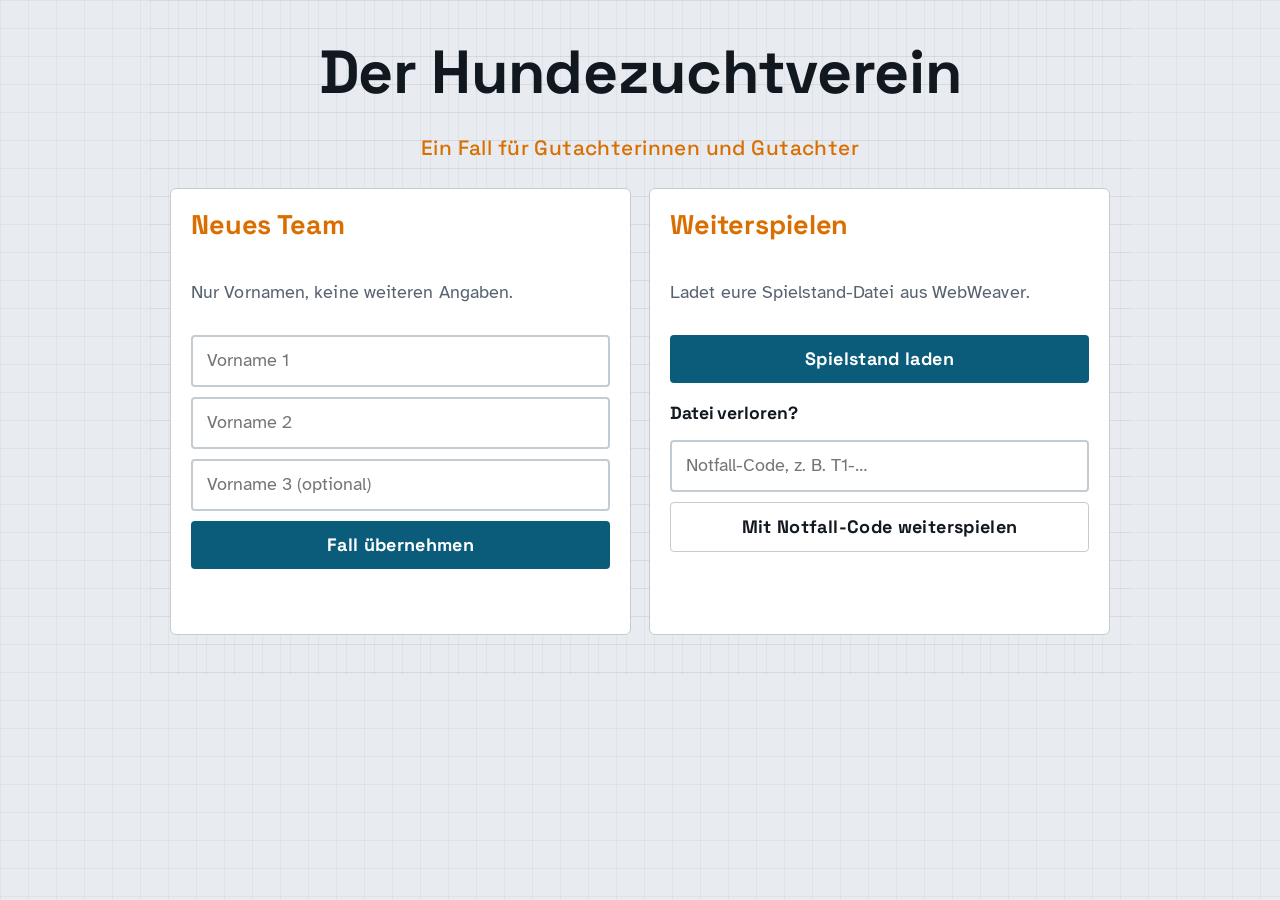
<file: index.html>
<!DOCTYPE html>
<html lang="de">
<head>
<meta charset="utf-8">
<meta name="viewport" content="width=device-width, initial-scale=1, viewport-fit=cover">
<meta name="robots" content="noindex">
<title>Der Hundezuchtverein</title>
<link rel="stylesheet" href="engine/tresor.css?v=20261111a">
</head>
<body>
<div id="preview-hint">Das Spiel wird geladen …<br><br>Bleibt diese Meldung stehen, öffnet den Link in Safari und ladet die Seite neu.<br>Hilft das nicht, fehlen Dateien: Bitte der Lehrkraft Bescheid geben.</div>
<main id="start"></main>
<script src="engine/tresor.js?v=20261111a"></script>
<script>
TRESOR.start({
  base: '',
  intro: [
    { from: 'erzaehler', text: 'Ihr arbeitet im Büro für Tiergenetik. Euer Team ({team}) wird gerufen, wenn jemand Zahlen und Behauptungen gegeneinander hält und niemand mehr weiß, wer recht hat.\n\nIhr seid Gutachterinnen und Gutachter. Ihr urteilt nicht nach Gefühl, sondern nach Belegen.' },
    { from: 'kemal', text: 'Guten Morgen. Ich bin Kemal Aydın von der Geschäftsstelle des Zuchtvereins. Wir haben ein Problem, und es ist ein ernstes.\n\nVor vier Wochen hat Frau Sommer bei uns einen Welpen gekauft. Seit gestern liegt ihr Brief auf meinem Tisch: Sie hält unser Zuchtbuch für falsch und fordert 1.800 Euro zurück.' },
    { from: 'kemal', text: 'Der Vorstand weiß nicht, wer recht hat. Enthält das Zuchtbuch Fehler, verliert der Verein seine Zuchtzulassung. Stimmt es und wir zahlen trotzdem, ist das Geld des Vereins weg.\n\nIn drei Wochen tagt der Vorstand. Bis dahin braucht er euer Gutachten.' },
    { from: 'kemal', text: 'Das Gutachten hat sechs Teile: Drei schreibt ihr im Spiel, drei im Unterricht. Es geht um Genetik: Wie werden Merkmale von den Eltern an die Nachkommen weitergegeben? Heute prüft ihr Teil 1: Was behauptet Frau Sommer, und was steht wirklich im Zuchtbuch?\n\nBrief, Zuchtbuch und Fotos sind nachempfunden und für das Spiel vereinfacht. Die Bilder sind KI-Bilder.' },
    { from: 'kemal', text: 'Hinter jedem Rätsel steckt dieselbe Frage: Was belegt das, und was nicht? Kommt ihr nicht weiter, gibt es Tipps. Eine Lösung bekommt ihr nur, wenn ihr sie im Logbuch erklärt.\n\nViel Erfolg, {team}. Das Vereinsbüro ist offen.' }
  ],
  rooms: [
    { title: 'Das Vereinsbüro', place: 'Raum 1 · Der Brief der Käuferin', href: 'raum1/index.html', color: '#0B5C7A' },
    { title: 'Das Zuchtlabor', place: 'Raum 2 · Eigene Zuchtversuche', href: 'raum2/index.html', color: '#1F7A4D' },
    { title: 'Die Zwinger-Stube', place: 'Raum 3 · Der Einspruch des Züchters', href: 'raum3/index.html', color: '#D96F00' }
  ]
});
</script>
</body>
</html>
</file>
<file: engine/tresor.css>
/* HUNDEZUCHTVEREIN · sachlicher Akten-Look für Klasse 10 (Kopie der Engine-Gestaltung, bewusst anders als das Evolutionsspiel) */
@font-face { font-family: "Grotesk"; src: url("fonts/space-grotesk-latin-500-normal.woff2") format("woff2"); font-weight: 500; font-display: swap; }
@font-face { font-family: "Grotesk"; src: url("fonts/space-grotesk-latin-700-normal.woff2") format("woff2"); font-weight: 700; font-display: swap; }
@font-face { font-family: "PlexMono"; src: url("fonts/ibm-plex-mono-latin-400-normal.woff2") format("woff2"); font-weight: 400; font-display: swap; }
@font-face { font-family: "PlexMono"; src: url("fonts/ibm-plex-mono-latin-500-normal.woff2") format("woff2"); font-weight: 500; font-display: swap; }
@font-face { font-family: "Atkinson"; src: url("fonts/atkinson-hyperlegible-latin-400-normal.woff2") format("woff2"); font-weight: 400; font-display: swap; }
@font-face { font-family: "Atkinson"; src: url("fonts/atkinson-hyperlegible-latin-700-normal.woff2") format("woff2"); font-weight: 700; font-display: swap; }

:root {
  --night: #E8ECF0; --panel: rgba(255, 255, 255, .98); --panel-solid: #FFFFFF; --line: #C3CBD3;
  --ink: #12181F; --muted: #586370; --brass: #0B5C7A; --brass-hi: #D96F00; --ok: #1F7A4D; --no: #B42318;
  --paper: #F6F8FA; --paper-ink: #12181F;
  --card: #FFFFFF; --card-on: #D9EAF2; --line-hi: #6E8798; --on-accent: #FFFFFF; --stage-bg: #CBD3DA;
  --serif: "Grotesk", "Segoe UI", system-ui, sans-serif;
  --mono: "PlexMono", ui-monospace, Menlo, Consolas, monospace;
  --sans: "Atkinson", -apple-system, "Segoe UI", system-ui, sans-serif;
  color-scheme: light;
}
*, *::before, *::after { box-sizing: border-box; }
html, body { height: 100%; margin: 0; }
body { background: var(--night); color: var(--ink); font-family: var(--sans); font-size: 18px; line-height: 1.55;
  -webkit-text-size-adjust: 100%; -webkit-tap-highlight-color: transparent; }
h1, h2, h3 { font-family: var(--serif); font-weight: 700; line-height: 1.15; margin: 0 0 .4em; }
button, input, textarea { font: inherit; color: inherit; }
:focus-visible { outline: 3px solid var(--brass-hi); outline-offset: 3px; }
.muted { color: var(--muted); } .small { font-size: .85em; }

/* Vorschau-Hinweis (wird vom Skript entfernt) */
#preview-hint { position: fixed; top: 0; right: 0; bottom: 0; left: 0; z-index: 999; background: var(--night); display: flex; align-items: center; justify-content: center;
  text-align: center; padding: 30px; font-size: 1.3rem; }

.hot:focus-visible { box-shadow: 0 0 0 3px var(--brass-hi); }
.team-bar { color: var(--brass-hi); }
.warn { border: 1px solid var(--no); border-radius: 4px; padding: 12px 14px; background: rgba(229,154,138,.08); }

/* Knöpfe */
.btn { display: inline-flex; align-items: center; justify-content: center; min-height: 48px; padding: 10px 20px; border-radius: 4px;
  border: 0; background: var(--brass); color: var(--on-accent); font-weight: 700; cursor: pointer; text-decoration: none; }
.btn:active { transform: translateY(1px); }
.btn.ghost { background: transparent; color: var(--ink); border: 1.5px solid var(--line); }
.btn.small { min-height: 44px; padding: 8px 14px; font-size: .95rem; }
.row { display: flex; gap: 10px; flex-wrap: wrap; align-items: center; margin-top: 12px; }
.row.end { justify-content: flex-end; } .row.center { justify-content: center; }
.stack { display: grid; gap: 10px; }
input[type=text], textarea { width: 100%; min-height: 48px; padding: 10px 14px; border-radius: 4px; border: 2px solid var(--line);
  background: #FFFFFF; color: var(--ink); -webkit-user-select: text; user-select: text; }
.row input[type=text] { flex: 1; min-width: 200px; width: auto; }
textarea { resize: vertical; line-height: 1.5; }
.code-in { font-family: var(--serif); font-size: 1.35rem; letter-spacing: .12em; text-transform: uppercase; }
.feedback { min-height: 1.5em; margin-top: 8px; font-weight: 700; }
.feedback.no { color: var(--no); } .feedback.ok { color: var(--ok); }

/* Raum */
.stage { position: fixed; top: 0; right: 0; bottom: 0; left: 0; overflow: hidden; display: flex; align-items: center; justify-content: center; background: var(--stage-bg);
  padding-top: env(safe-area-inset-top, 0px); padding-bottom: env(safe-area-inset-bottom, 0px); -webkit-user-select: none; user-select: none; touch-action: manipulation; }
.scene { position: relative; overflow: hidden; }
.scene-bg { position: absolute; top: 0; right: 0; bottom: 0; left: 0; width: 100%; height: 100%; object-fit: cover; }
.hot { position: absolute; background: transparent; border: 0; border-radius: 4px; cursor: pointer; padding: 0; transition: box-shadow .35s, background .35s; }
.hot.near, .hot.reveal { box-shadow: 0 0 0 2px rgba(217, 111, 0, .55), 0 0 26px rgba(217, 111, 0, .35) inset; background: rgba(217, 111, 0, .07); }
.dark { position: absolute; top: 0; right: 0; bottom: 0; left: 0; pointer-events: none; display: none; transition: opacity .5s;
  background: radial-gradient(circle at var(--x, 80%) var(--y, 75%), rgba(5, 8, 10, 0) 0, rgba(5, 8, 10, 0) 150px, rgba(5, 8, 10, .55) 260px, rgba(5, 8, 10, .8) 420px); }
.dark-mode .dark { display: block; }
.dark-mode.lights-on .dark { opacity: 0; }

.hud { position: absolute; top: 0; left: 0; right: 0; display: flex; justify-content: space-between; align-items: flex-start; gap: 12px;
  padding: calc(12px + env(safe-area-inset-top, 0px)) 16px 12px; pointer-events: none;
  background: linear-gradient(rgba(232, 236, 240, .92), rgba(232, 236, 240, 0)); }
.hud > * { pointer-events: auto; }
.hud-title strong { display: block; font-family: var(--serif); font-size: 1.45rem; text-shadow: 0 1px 6px rgba(232, 236, 240, .9); }
.hud-title span { color: var(--muted); font-size: .9rem; }
.hud-btns { display: flex; gap: 8px; flex-wrap: wrap; justify-content: flex-end; }
.hud-btn { min-height: 44px; padding: 8px 14px; border-radius: 4px; background: rgba(255, 255, 255, .94); border: 1px solid var(--line); cursor: pointer; }
.inv { position: absolute; left: 50%; transform: translateX(-50%); bottom: calc(12px + env(safe-area-inset-bottom, 0px));
  display: flex; gap: 8px; align-items: center; padding: 8px 12px; border-radius: 4px; background: rgba(255, 255, 255, .94); border: 1px solid var(--line); max-width: 94vw; overflow-x: auto; }
.inv-label { color: var(--muted); font-size: .8rem; margin-right: 4px; }
.inv-empty { color: var(--muted); font-size: .85rem; font-style: italic; }
.inv-item { min-height: 44px; padding: 6px 12px; border-radius: 4px; border: 1px solid var(--brass); background: rgba(11, 92, 122, .12); cursor: pointer; font-size: .9rem; }
.rotate { display: none; }
@media (orientation: portrait) and (max-width: 1100px) {
  .rotate { display: flex; position: absolute; top: 0; right: 0; bottom: 0; left: 0; z-index: 50; background: var(--night); align-items: center; justify-content: center; text-align: center; padding: 30px; font-size: 1.25rem; }
}

/* Dialoge */
.dlg { position: fixed; top: 0; right: 0; bottom: 0; left: 0; z-index: 100; background: rgba(18, 24, 31, .55); display: flex; align-items: center; justify-content: center;
  padding: calc(16px + env(safe-area-inset-top, 0px)) 16px calc(16px + env(safe-area-inset-bottom, 0px)); }
.dlg-card { position: relative; width: 100%; max-width: 760px; max-height: 100%; overflow: auto; -webkit-overflow-scrolling: touch;
  background: var(--panel); border: 1px solid var(--line); border-radius: 6px; padding: 22px 24px; box-shadow: 0 24px 70px rgba(18, 24, 31, .30); }
.dlg-card h2 { color: var(--brass-hi); font-size: 1.7rem; padding-right: 44px; }
.dlg-close { position: absolute; top: 10px; right: 10px; width: 44px; height: 44px; border: 0; border-radius: 50%; background: transparent; font-size: 1.8rem; line-height: 1; color: var(--muted); cursor: pointer; }
.dlg-card p { margin: .4em 0 .8em; }
.dlg-world { max-width: 620px; font-family: var(--serif); font-size: 1.2rem; }
.dlg-doc.notebook .doc-text, .dlg-doc.paper .doc-text, .dlg-doc.plaque .doc-text {
  background: var(--paper); color: var(--paper-ink); border-radius: 6px; padding: 18px 20px; font-family: var(--serif); font-size: 1.18rem; line-height: 1.55;
  box-shadow: 0 8px 24px rgba(18, 24, 31, .24); }
.dlg-doc.notebook .doc-text { font-style: italic; transform: rotate(-.5deg); }
.dlg-doc.plaque .doc-text { background: linear-gradient(135deg, #C9A35A, #9C7631); color: #22190A; font-style: normal; }
.dlg-lock { max-width: 560px; }
.dlg-done h2 { color: var(--ok); }

/* Nachrichten */
.msg { display: flex; gap: 14px; align-items: flex-start; margin: 10px 0; }
.msg-face { width: 64px; height: 64px; border-radius: 50%; object-fit: cover; border: 2px solid var(--brass); flex: none; }
.msg-body { background: rgba(11, 92, 122, .07); border: 1px solid var(--line); border-radius: 4px 14px 14px 14px; padding: 10px 14px; flex: 1; }
.msg-from { font-size: .85rem; color: var(--muted); margin-bottom: 4px; } .msg-from strong { color: var(--brass-hi); }
.msg-text p { margin: .2em 0 .5em; }
.hints { margin-top: 16px; border-top: 1px solid var(--line); padding-top: 12px; }

/* Rätsel */
.prompt { font-size: 1.05rem; }
.wheels { display: flex; gap: 14px; justify-content: center; margin: 14px 0; }
.wheel { display: flex; flex-direction: column; align-items: center; background: #FFFFFF; border: 2px solid var(--line); border-radius: 4px; padding: 6px; }
.wheel-btn { width: 64px; height: 52px; border: 0; background: transparent; font-size: 1.3rem; color: var(--brass-hi); cursor: pointer; }
.wheel-val { font-family: var(--serif); font-size: 2.4rem; font-weight: 700; min-width: 64px; text-align: center; }
.cards { display: grid; grid-template-columns: repeat(auto-fit, minmax(150px, 1fr)); gap: 12px; margin: 12px 0; }
.card-item { position: relative; display: flex; flex-direction: column; align-items: center; gap: 4px; padding: 12px; min-height: 140px;
  background: var(--card); border: 2px solid var(--line); border-radius: 4px; cursor: pointer; }
.card-item em { color: var(--muted); font-family: var(--serif); }
.card-item.picked { border-color: var(--brass); background: #252118; }
.card-item .num { position: absolute; top: 8px; right: 8px; min-width: 30px; height: 30px; border-radius: 50%; background: var(--brass); color: var(--on-accent); font-weight: 700; line-height: 30px; }
.card-item .num:empty { display: none; }
.card-art svg { width: 110px; height: 80px; }
.select-stage { position: relative; margin: 12px 0; border-radius: 4px; overflow: hidden; }
.select-stage img { display: block; width: 100%; }
.mark { position: absolute; width: 56px; height: 56px; margin: -28px 0 0 -28px; border-radius: 50%; border: 3px solid var(--brass-hi);
  background: rgba(217, 111, 0, .2); cursor: pointer; box-shadow: 0 0 0 3px rgba(18, 24, 31, .18); }
.mark.on { background: rgba(156, 203, 123, .55); border-color: #DDF2CF; }
.mark-label { position: absolute; top: 58px; left: 50%; transform: translateX(-50%); white-space: nowrap; background: rgba(10, 14, 16, .85);
  color: var(--ink); padding: 2px 8px; border-radius: 6px; font-size: .85rem; pointer-events: none; }
.pool { display: flex; flex-wrap: wrap; gap: 8px; min-height: 52px; margin: 10px 0; }
.chip { min-height: 44px; padding: 8px 14px; border-radius: 4px; border: 2px solid var(--line); background: var(--card); cursor: pointer; }
.chip.active { border-color: var(--brass-hi); background: var(--card-on); }
.targets { display: grid; grid-template-columns: repeat(auto-fit, minmax(200px, 1fr)); gap: 10px; }
.zone { display: block; width: 100%; text-align: left; min-height: 120px; padding: 12px; border-radius: 4px; border: 2px dashed var(--line); background: rgba(11, 92, 122, .06); cursor: pointer; }
.zone strong { display: block; font-family: var(--serif); font-size: 1.15rem; margin-bottom: 6px; }
.zone-cards { display: flex; flex-wrap: wrap; gap: 6px; }
.lbl { display: block; margin: 12px 0 6px; font-weight: 700; }

/* Zoom */
.zoom-box { max-height: 60vh; overflow: auto; border-radius: 4px; background: #000; -webkit-overflow-scrolling: touch; }
.zoom-box img { display: block; width: 100%; }

/* Akte */
.dlg-akte { max-width: 820px; }
.tabs { display: flex; gap: 6px; flex-wrap: wrap; margin: 6px 0 14px; }
.tab { min-height: 44px; padding: 8px 14px; border-radius: 4px; border: 1px solid var(--line); background: transparent; cursor: pointer; }
.tab.on { background: var(--brass); color: var(--on-accent); border-color: var(--brass); font-weight: 700; }
.akte-item { border: 1px solid var(--line); border-radius: 4px; padding: 12px 14px; margin: 10px 0; background: rgba(11, 92, 122, .06); }
.akte-item.evidence { border-color: var(--brass); }
.merksatz { border-left: 4px solid var(--brass); padding-left: 12px; font-family: var(--serif); font-size: 1.1rem; }

/* Meldung */
.toast { position: fixed; left: 50%; top: calc(80px + env(safe-area-inset-top, 0px)); transform: translateX(-50%); z-index: 200; max-width: min(620px, 90vw);
  background: rgba(255, 255, 255, .98); border: 1px solid var(--brass); border-radius: 4px; padding: 10px 16px; text-align: center; opacity: 0; transition: opacity .3s; pointer-events: none; }
.toast.show { opacity: 1; }

/* Startseite */
.start-bg { position: fixed; top: 0; right: 0; bottom: 0; left: 0; background: center / cover no-repeat; opacity: .9; z-index: -1; }
#start { max-width: 980px; margin: 0 auto; padding: calc(28px + env(safe-area-inset-top, 0px)) 20px 40px; }
.start-head { text-align: center; margin: 10px 0 24px; }
.start-head h1 { font-size: clamp(2.4rem, 6vw, 3.8rem); none; }
.start-head .sub { font-family: var(--serif); font-style: italic; font-size: 1.3rem; color: var(--brass-hi); none; }
.start-panels { display: grid; grid-template-columns: repeat(auto-fit, minmax(300px, 1fr)); gap: 18px; }
.panel { background: var(--panel); border: 1px solid var(--line); border-radius: 6px; padding: 20px; display: grid; gap: 10px; align-content: start; }
.panel h2 { color: var(--brass-hi); } .panel h3 { font-size: 1.1rem; margin-top: 10px; }
.team { text-align: center; font-family: var(--serif); font-size: 1.2rem; }
.plan { display: grid; grid-template-columns: repeat(auto-fit, minmax(210px, 1fr)); gap: 14px; margin: 18px 0; }
.plan-room { display: flex; flex-direction: column; gap: 4px; min-height: 110px; padding: 16px; border-radius: 6px; text-decoration: none; color: var(--ink);
  background: var(--panel); border: 2px solid var(--c, var(--brass)); }
.plan-room strong { font-family: var(--serif); font-size: 1.3rem; color: var(--c, var(--brass-hi)); }
.plan-room.closed { border-color: var(--line); opacity: .55; }
.plan-room.closed strong { color: var(--muted); }

/* ===== Engine 1.2: Textkarten, Lückensatz, Einspruch, Tabellen, Notfall auf Papier ===== */
.dlg-card h3 { font-family: var(--serif); font-size: 1.15rem; color: var(--brass-hi); margin: 18px 0 8px; }
.opts { display: grid; gap: 8px; margin: 8px 0; }
.opt { display: flex; gap: 12px; align-items: flex-start; text-align: left; min-height: 52px; padding: 10px 14px; border-radius: 4px;
  border: 2px solid var(--line); background: var(--card); cursor: pointer; line-height: 1.4; }
.opt:hover { border-color: var(--line-hi); }
.opt.on { border-color: var(--brass-hi); background: var(--card-on); }
.opt-tag { flex: none; min-width: 2.2em; font-family: var(--serif); font-weight: 700; color: var(--brass-hi); }
.opt-text { flex: 1; }
.cloze { line-height: 2.6; font-size: 1.05rem; margin: 10px 0; }
.cloze strong { color: var(--brass-hi); font-family: var(--serif); }
select.gap { display: inline-block; max-width: 100%; min-height: 44px; margin: 2px 4px; padding: 6px 10px; border-radius: 4px;
  border: 2px solid var(--brass); background: var(--card); color: var(--ink); font: inherit; }
.konter { margin-top: 8px; }
.evi { border: 1px solid var(--line); border-radius: 4px; margin: 6px 0; padding: 6px 12px; background: rgba(11, 92, 122, .06); }
.evi summary { cursor: pointer; min-height: 44px; display: flex; align-items: center; font-weight: 700; }
.evi .doc-text { background: transparent; padding: 4px 0 8px; }
.tbl-wrap { overflow-x: auto; margin: 8px 0; }
table.data { border-collapse: collapse; width: 100%; font-size: .95rem; }
table.data th, table.data td { border: 1px solid var(--line); padding: 6px 10px; text-align: left; }
table.data th { background: #1B2A2B; color: var(--brass-hi); font-family: var(--serif); }
.paper-task { border-left: 4px solid var(--brass); padding: 8px 12px; background: rgba(11, 92, 122, .08); }
.check { display: flex; gap: 10px; align-items: center; min-height: 48px; cursor: pointer; }
.check input { width: 26px; height: 26px; accent-color: #C99A45; }

.einspruch-sum { margin: 14px 0 4px; padding: 8px 12px; border-left: 4px solid var(--brass); background: rgba(11, 92, 122, .08); font-size: .95rem; }

/* ===== Engine 1.3: optionale Sprachaufnahmen ===== */
.audio-box { margin: 10px 0 12px; padding: 8px 12px; border: 1px solid var(--line); border-radius: 4px; background: rgba(11, 92, 122, .07); }
.audio-label { display: block; font-size: .85rem; color: var(--muted); margin-bottom: 4px; }
.audio-box audio { width: 100%; min-height: 44px; }
.dlg-doc.paper .audio-box, .dlg-doc.notebook .audio-box { background: rgba(11, 92, 122, .08); }

/* ===== Engine 1.3: Nachschlagen ===== */
.ref { border: 1px solid var(--line); border-radius: 4px; padding: 2px 14px 8px; margin: 12px 0 14px; background: rgba(11, 92, 122, .06); }
.ref summary { min-height: 44px; display: flex; align-items: center; font-weight: 700; color: var(--brass-hi); cursor: pointer; }
.ref-item { margin: 6px 0 10px; padding-top: 8px; border-top: 1px dashed var(--line); font-size: .98rem; }
.ref-item .doc-text { font-family: var(--serif); font-size: 1.05rem; background: rgba(11, 92, 122, .07); padding: 8px 12px; border-radius: 3px; }
.ref-own { font-style: italic; background: rgba(11, 92, 122, .08); border-left: 4px solid var(--brass); padding: 6px 12px; }

/* Freitext mit Nachschlagen: auf breiten Bildschirmen zwei Spalten (links schreiben, rechts nachschlagen) */
@media (min-width: 900px) {
  .dlg-card.has-ref { display: grid; grid-template-columns: minmax(0, 1fr) minmax(0, 1fr); column-gap: 22px; align-content: start; max-width: 1080px; }
  .dlg-card.has-ref > * { grid-column: 1; }
  .dlg-card.has-ref > .ref { grid-column: 2; grid-row: 2 / span 8; align-self: start; margin: 0; max-height: 68vh; overflow: auto; }
}

.audio-msg { display: none; font-size: .92rem; color: #E59A8A; }
.audio-msg a { color: var(--brass-hi); }

/* ---------- Neue Rätselformate ab Engine 1.4 ---------- */
/* Markieren im Text: Farbe nie allein, hinter jeder Markierung steht das Wort in Klammern */
.pens { display: flex; flex-wrap: wrap; gap: 8px; margin: 10px 0; }
.pen { min-height: 48px; padding: 8px 16px; border-radius: 4px; border: 2px solid var(--line); background: var(--card); color: var(--ink); cursor: pointer; font: inherit; }
.pen.on { border-color: var(--brass-hi); background: var(--card-on); font-weight: 700; }
.markup-text { line-height: 2.3; font-size: 1.08rem; margin: 12px 0; padding: 14px; border-radius: 4px; background: rgba(11, 92, 122, .07); border: 1px solid var(--line); }
.seg { display: inline; padding: 4px 6px; margin: 0 1px; border-radius: 3px; border: 2px solid transparent; background: transparent; color: var(--ink); font: inherit; text-align: left; cursor: pointer; }
.seg:hover { border-color: var(--line-hi); }
.seg-nr { font-family: var(--serif); font-weight: 700; color: var(--brass-hi); }
.seg-tag { font-weight: 700; font-size: .9rem; }
.seg.m-beo { border-bottom: 4px solid var(--brass-hi); background: rgba(217, 111, 0, .18); }
.seg.m-deu { border: 2px dashed #9CCB7B; background: rgba(156, 203, 123, .16); }
/* Nachfragen */
.annahmen { margin: 10px 0; padding: 10px 14px; border-left: 4px solid var(--brass); background: rgba(11, 92, 122, .08); font-size: .97rem; }
.annahmen p { margin: 6px 0; }
.nf-rows { display: grid; gap: 14px; margin: 12px 0; }
.nf-row { padding: 12px 14px; border-radius: 4px; border: 1px solid var(--line); background: rgba(11, 92, 122, .06); }
.nf-say { margin: 0 0 8px; font-family: var(--serif); font-size: 1.08rem; }
.nf-reply { margin-top: 8px; }
.nf-label { display: block; margin-top: 8px; }
/* Netz verbinden */
.net-stage { position: relative; height: 430px; margin: 12px 0 6px; border-radius: 4px; border: 1px dashed var(--line); background: rgba(11, 92, 122, .06); overflow: hidden; }
.net-lines { position: absolute; left: 0; top: 0; width: 100%; height: 100%; pointer-events: none; }
.net-node { position: absolute; transform: translate(-50%, -50%); width: 34%; min-width: 150px; max-width: 260px; padding: 10px 12px; text-align: left; border-radius: 4px;
  border: 2px solid var(--line); background: var(--panel-solid); color: var(--ink); font: inherit; font-size: .95rem; line-height: 1.35; cursor: pointer; display: flex; gap: 8px; align-items: flex-start; z-index: 1; }
.net-node strong { flex: none; font-family: var(--serif); color: var(--brass-hi); }
.net-node.from { border-color: var(--brass-hi); background: var(--card-on); }
.net-edges { display: flex; flex-wrap: wrap; gap: 8px; margin: 6px 0 10px; align-items: center; }
.net-edges .edge { white-space: nowrap; }
@media (max-width: 640px) { .net-stage { height: 560px; } .net-node { width: 44%; } }
/* Aufgabe auf Papier */
.sample-chain { margin: 10px 0; padding-left: 1.4em; }
.sample-chain li { margin: 6px 0; padding: 6px 10px; border-radius: 4px; background: rgba(11, 92, 122, .08); list-style: decimal; }
.sample-chain li + li::before { content: ''; }

/* ---------- Schloss-Animation ab Engine 1.5 ---------- */
.fx-lock { position: fixed; inset: 0; z-index: 2000; display: flex; flex-direction: column; align-items: center; justify-content: center; padding: 20px; text-align: center;
  background: radial-gradient(circle at 50% 42%, #1B2A2C 0%, #080C0D 70%); color: var(--ink); overflow: hidden; animation: fxFade .35s ease-out; }
.fx-lock.out { opacity: 0; transition: opacity .3s; }
.fx-glow { position: absolute; left: 50%; top: 40%; width: 640px; height: 640px; margin: -320px 0 0 -320px; border-radius: 50%; opacity: 0;
  background: radial-gradient(circle, rgba(217, 111, 0, .55) 0%, rgba(11, 92, 122, .18) 40%, rgba(11, 92, 122, 0) 70%); animation: fxGlow 2.4s ease-out 2.35s forwards; }
.fx-ring { position: absolute; left: 50%; top: 40%; width: 260px; height: 260px; margin: -130px 0 0 -130px; border-radius: 50%; border: 4px solid var(--brass-hi); opacity: 0; animation: fxRing 1.3s ease-out 2.45s forwards; }
.fx-ring.r2 { animation-delay: 2.75s; border-width: 2px; }
.fx-stage { position: relative; width: min(240px, 52vw); }
.fx-svg { width: 100%; height: auto; display: block; filter: drop-shadow(0 8px 24px rgba(18, 24, 31, .30)); animation: fxShake .5s ease-in-out 1.95s; }
.fx-shackle { transform-origin: 82px 132px; animation: fxShackle 1s ease-in-out 2.35s forwards; }
.fx-body { animation: fxFlash .9s ease-out 2.35s; }
.fx-sparks { position: absolute; left: 50%; top: 47%; width: 0; height: 0; }
.spark { position: absolute; left: -4px; top: -4px; width: 8px; height: 8px; border-radius: 50%; background: var(--brass-hi); box-shadow: 0 0 10px 2px rgba(217, 111, 0, .9); opacity: 0;
  animation: fxSpark 1.2s ease-out calc(2.45s + var(--dl)) forwards; }
.fx-lamps { display: flex; gap: 26px; margin: 18px 0 10px; }
.fx-lamp { display: flex; flex-direction: column; align-items: center; gap: 6px; font-size: .95rem; color: var(--muted); }
.fx-lamp i { width: 22px; height: 22px; border-radius: 50%; background: #2A3331; border: 2px solid var(--line); }
.fx-lamp span { font-family: var(--serif); letter-spacing: .02em; }
.fx-lamp.l1 i { animation: fxLamp .4s ease-out .5s forwards; } .fx-lamp.l2 i { animation: fxLamp .4s ease-out 1.1s forwards; } .fx-lamp.l3 i { animation: fxLamp .4s ease-out 1.7s forwards; }
.fx-lamp.l1 span { animation: fxLampText .4s ease-out .5s forwards; } .fx-lamp.l2 span { animation: fxLampText .4s ease-out 1.1s forwards; } .fx-lamp.l3 span { animation: fxLampText .4s ease-out 1.7s forwards; }
.fx-title { margin: 6px 0 4px; font-family: var(--serif); font-size: clamp(1.9rem, 6vw, 3rem); color: var(--brass-hi); letter-spacing: .03em; opacity: 0; transform: translateY(14px); animation: fxIn .7s ease-out 3.1s forwards; }
.fx-text { margin: 0 0 18px; max-width: 34em; font-size: 1.1rem; opacity: 0; animation: fxIn .7s ease-out 3.5s forwards; }
.fx-next { opacity: 0; pointer-events: none; animation: fxIn .5s ease-out 4.1s forwards; }
.fx-lock.done .fx-next { opacity: 1; pointer-events: auto; animation: none; }
.fx-skip { position: absolute; top: calc(14px + env(safe-area-inset-top, 0px)); right: 16px; min-height: 44px; padding: 8px 14px; background: transparent; border: 1.5px solid var(--line); border-radius: 4px; color: var(--muted); font: inherit; cursor: pointer; }
.fx-lock.done .fx-skip { display: none; }
@keyframes fxFade { from { opacity: 0; } to { opacity: 1; } }
@keyframes fxLamp { to { background: #FFE9A8; border-color: #FFF4CF; box-shadow: 0 0 18px 6px rgba(255, 224, 140, .85); } }
@keyframes fxLampText { to { color: var(--ink); } }
@keyframes fxShake { 0%, 100% { transform: translateX(0); } 20% { transform: translateX(-6px) rotate(-1.5deg); } 40% { transform: translateX(6px) rotate(1.5deg); } 60% { transform: translateX(-4px); } 80% { transform: translateX(4px); } }
@keyframes fxShackle { 0% { transform: translateY(0) rotate(0); } 40% { transform: translateY(-30px) rotate(0); } 100% { transform: translateY(-30px) rotate(-42deg); } }
@keyframes fxFlash { 0% { filter: brightness(1); } 35% { filter: brightness(2.2); } 100% { filter: brightness(1); } }
@keyframes fxRing { 0% { transform: scale(.25); opacity: .95; } 100% { transform: scale(3.4); opacity: 0; } }
@keyframes fxGlow { 0% { opacity: 0; transform: scale(.4); } 30% { opacity: 1; } 100% { opacity: .55; transform: scale(1.1); } }
@keyframes fxSpark { 0% { opacity: 1; transform: translate(0, 0) scale(1); } 100% { opacity: 0; transform: translate(var(--dx), var(--dy)) scale(.2); } }
@keyframes fxIn { to { opacity: 1; transform: none; } }
/* Wer Bewegung abgeschaltet hat (oder „Überspringen“ wählt), sieht sofort das Endbild */
.fx-lock.still *, .fx-lock.still { animation: none !important; }
.fx-lock.still .fx-shackle { transform: translateY(-30px) rotate(-42deg); }
.fx-lock.still .fx-lamp i { background: #FFE9A8; border-color: #FFF4CF; box-shadow: 0 0 14px 4px rgba(255, 224, 140, .7); }
.fx-lock.still .fx-lamp span { color: var(--ink); }
.fx-lock.still .fx-glow { opacity: .5; }
.fx-lock.still .fx-title, .fx-lock.still .fx-text { opacity: 1; transform: none; }
.fx-lock.still .fx-ring, .fx-lock.still .spark { opacity: 0; }
.fx-lock.still .fx-next { opacity: 1; pointer-events: auto; }
/* Effekte dürfen nie Eingaben abfangen; Knöpfe liegen immer oben */
.fx-glow, .fx-ring, .fx-stage, .fx-sparks, .spark, .fx-lamps, .fx-title, .fx-text { pointer-events: none; }
.fx-next, .fx-skip { position: relative; z-index: 5; }
.fx-skip { position: absolute; }
.fx-svg { overflow: visible; }

/* ---------- V2.1: kompaktere Rätsel, lesbarere Markierung ---------- */
.pen { display: flex; flex-direction: column; align-items: flex-start; gap: 2px; text-align: left; border-radius: 6px; padding: 8px 16px; }
.pen small { font-weight: 400; font-size: .85rem; color: var(--muted); }
.markup-text { display: grid; gap: 6px; line-height: 1.45; padding: 10px; font-size: 1.05rem; }
.seg { display: flex; gap: 10px; align-items: baseline; width: 100%; min-height: 48px; margin: 0; padding: 8px 12px; border-radius: 4px; }
.seg-text { flex: 1; }
.seg-tag { flex: none; margin-left: auto; white-space: nowrap; font-size: .85rem; }
.markup-note { margin: 6px 2px 0; }
.annahmen { font-size: .93rem; margin: 6px 0; padding: 8px 12px; }
.annahmen p { margin: 4px 0; }
.nf-rows { gap: 10px; margin: 8px 0; }
.nf-row { padding: 10px 12px; }
.nf-say { margin: 0 0 8px; font-size: 1rem; }
.nf-line { display: flex; flex-wrap: wrap; gap: 10px 16px; align-items: center; }
.nf-label { margin: 0; display: flex; gap: 8px; align-items: center; }
.nf-reply { margin-top: 8px; }
@media (min-width: 700px) { .opts.grid2 { grid-template-columns: 1fr 1fr; } }
@media (min-width: 700px) { .mappe { display: grid; grid-template-columns: 1fr 1fr; gap: 8px; align-items: start; } .mappe details[open] { grid-column: 1 / -1; } }

/* ---------- V2.2 ---------- */
/* Querformat-Hinweis liegt über allem, auch über Dialogen (sonst scheint er durch deren Hintergrund) */
@media (orientation: portrait) and (max-width: 1100px) { .rotate { position: fixed; z-index: 3000; } }
.cloze-row { margin: 6px 0; line-height: 1.6; }
.cloze-row select.gap { max-width: 100%; }
.cloze-row select.gap.block { display: block; width: 100%; margin: 4px 0 0; }

/* ---------- Engine 1.8: Untersuchungsobjekt, Widerspruch markieren, Tabelle ausfüllen ---------- */
.dlg-card.dlg-wide { max-width: 1100px; }
.obj-wrap { display: grid; gap: 14px; margin: 8px 0; }
@media (min-width: 900px) { .obj-wrap { grid-template-columns: minmax(0, 1.15fr) minmax(0, 1fr); align-items: start; } }
.obj-tools { margin: 0 0 8px; }
.obj-tools .pen { min-height: 44px; padding: 6px 14px; }
.obj-stage { position: relative; display: inline-block; max-width: 100%; border-radius: 4px; overflow: hidden; background: #000; vertical-align: top; }
.obj-stage img { display: block; max-width: 100%; max-height: 52vh; width: auto; height: auto; }
.obj-spots { position: absolute; inset: 0; }
.obj-spot { position: absolute; min-width: 44px; min-height: 44px; border: 2px dashed rgba(217, 111, 0, .75); border-radius: 4px; background: rgba(217, 111, 0, .08); cursor: pointer; padding: 0; color: var(--ink); }
.obj-spot.sel { border-style: solid; border-color: var(--brass-hi); background: rgba(217, 111, 0, .22); }
.obj-spot.marked { border: 3px solid #9CCB7B; background: rgba(156, 203, 123, .2); }
.obj-tag { position: absolute; left: 50%; bottom: 100%; transform: translate(-50%, -2px); white-space: nowrap; font-size: .8rem; background: rgba(10, 14, 16, .9); padding: 1px 6px; border-radius: 6px; pointer-events: none; }
.obj-tag:empty { display: none; }
.obj-befund { min-height: 88px; padding: 10px 12px; border-radius: 4px; border: 1px solid var(--line); background: rgba(11, 92, 122, .07); font-size: .98rem; }
.obj-befund p { margin: 0 0 6px; }
.obj-rows { display: grid; gap: 6px; margin-top: 10px; }
.obj-row { display: grid; grid-template-columns: minmax(0, 1fr) minmax(0, 13em); gap: 8px; align-items: center; font-size: .95rem; }
.obj-row select.gap { width: 100%; margin: 0; }
.wd-wrap { display: grid; gap: 14px; margin: 8px 0; }
@media (min-width: 760px) { .wd-wrap { grid-template-columns: 1fr 1fr; } }
.wd-col h3 { margin-top: 4px; }
.wd-block { margin: 0 0 10px; padding: 8px 10px; border-radius: 4px; border: 1px solid var(--line); background: rgba(11, 92, 122, .06); }
.wd-title { display: block; font-family: var(--serif); color: var(--brass-hi); margin-bottom: 4px; }
.wd-items { display: flex; flex-wrap: wrap; gap: 6px; }
.wd-item { display: inline-block; text-align: left; min-height: 44px; margin: 0; padding: 8px 12px; border-radius: 4px; border: 2px solid var(--line); background: var(--card); color: var(--ink); font: inherit; cursor: pointer; }
.wd-item.on { border-color: var(--brass-hi); background: var(--card-on); font-weight: 700; }
table.tb-fill td { padding: 4px; }
.tb-cell { width: 100%; min-height: 44px; padding: 6px 8px; border-radius: 3px; border: 2px dashed var(--line); background: var(--card); color: var(--muted); font: inherit; cursor: pointer; }
/* Zustände nur als Wort, alle gleich umrandet: Farbe darf nicht wie richtig/falsch wirken */
.tb-cell.s-j, .tb-cell.s-n, .tb-cell.s-x { border: 2px solid var(--brass); color: var(--ink); }
.doc-img { display: block; max-width: 100%; max-height: 40vh; margin: 6px 0; border-radius: 3px; }
/* ---------- Engine 1.9: Untersuchungsobjekt „zeigen“ schrittweise ---------- */
.obj-right { display: grid; gap: 10px; align-content: start; }
.obj-step { padding: 10px 14px; border-radius: 4px; border: 2px solid var(--brass); background: rgba(11, 92, 122, .08); }
.obj-step p { margin: 0 0 6px; }
.obj-step .row { margin-top: 4px; }
.obj-step-nr { font-size: .85rem; color: var(--muted); }
.obj-step-text { font-family: var(--serif); font-size: 1.2rem; }
.obj-list { display: grid; gap: 4px; }
.obj-li { display: grid; grid-template-columns: 1.6em minmax(0, 1fr) auto; gap: 8px; align-items: center; min-height: 44px; padding: 6px 10px; text-align: left;
  border-radius: 4px; border: 1px solid var(--line); background: rgba(11, 92, 122, .06); color: var(--ink); font: inherit; font-size: .92rem; cursor: pointer; }
.obj-li.on { border: 2px solid var(--brass-hi); }
.obj-li-nr { font-family: var(--serif); color: var(--brass-hi); font-weight: 700; }
.obj-li-ans { white-space: nowrap; font-size: .88rem; }

/* ---------- Engine 2.0: Sammelwand, Simulation, Freitext mit Haken ---------- */
.dlg-card.dlg-wall { max-width: 1100px; }
.wall-board { position: relative; border-radius: 4px; border: 1px dashed var(--line); background: rgba(11, 92, 122, .06); overflow: auto; touch-action: none; }
.wall-card { position: absolute; width: 22%; min-height: 64px; padding: 8px 10px; border-radius: 4px; border: 2px solid var(--line); background: var(--panel-solid);
  color: var(--ink); cursor: grab; user-select: none; -webkit-user-select: none; font-size: .9rem; line-height: 1.3; box-shadow: 0 4px 12px rgba(18, 24, 31, .18); }
.wall-card.drag { cursor: grabbing; border-color: var(--brass-hi); z-index: 5; }
.wall-card strong { display: block; }
.wall-tag { display: block; font-size: .75rem; color: var(--brass-hi); text-transform: uppercase; letter-spacing: .04em; margin-bottom: 2px; }
.wall-card.k-daten { border-color: #6FA8B0; }
.wall-card.k-ergebnis { border-color: var(--brass); }
.sim-wrap { display: grid; gap: 14px; margin: 8px 0; }
@media (min-width: 900px) { .sim-wrap { grid-template-columns: minmax(0, 1fr) minmax(0, 1fr); align-items: start; } }
.sim-controls { display: grid; gap: 8px; }
.sim-ctl { display: flex; flex-wrap: wrap; gap: 6px; align-items: center; }
.sim-ctl-label { width: 100%; font-size: .9rem; }
.sim-ctl .pen { min-height: 44px; padding: 6px 12px; }
.sim-out { min-height: 120px; padding: 10px 12px; border-radius: 4px; border: 1px solid var(--line); background: rgba(11, 92, 122, .06); }
.sim-saved { margin-top: 8px; font-size: .92rem; }
.sim-saved p { margin: 2px 0; }
.ft-checks { margin: 8px 0; }
.ft-sample { margin: 8px 0; }

/* Akten-Look */
body { letter-spacing: .005em; }
#start, body { background-image: linear-gradient(rgba(18,24,31,.045) 1px, transparent 1px), linear-gradient(90deg, rgba(18,24,31,.045) 1px, transparent 1px); background-size: 28px 28px; }
.scene { background-image: none; }
.msg-from, .hint, .muted.small, .tag, .team-bar, .hud-title span, .plan-room span, .sub { font-style: normal; font-family: var(--mono); font-size: .82em; letter-spacing: .02em; }
.msg-from strong { font-family: var(--serif); text-transform: none; }
.btn, .hud-btn { font-family: var(--serif); letter-spacing: .02em; }
.dlg, .panel, .plan-room { border-width: 1px; }
.dlg h2, h1, h2, h3 { letter-spacing: -.005em; }
.start-head .sub { font-style: normal; }

.dlg-doc .doc-text, .doc-text { font-family: var(--sans); font-size: 1.02em; line-height: 1.5; }

/* Fortschritt und Auswertung der Spielteams */
.progress-track{height:8px;background:var(--line,#d9dedb);border-radius:99px;overflow:hidden;margin:10px 0 18px}
.progress-fill{height:100%;background:var(--accent,#267b59);border-radius:99px;transition:width .2s ease}
.progress-item{margin:8px 0}
</file>
